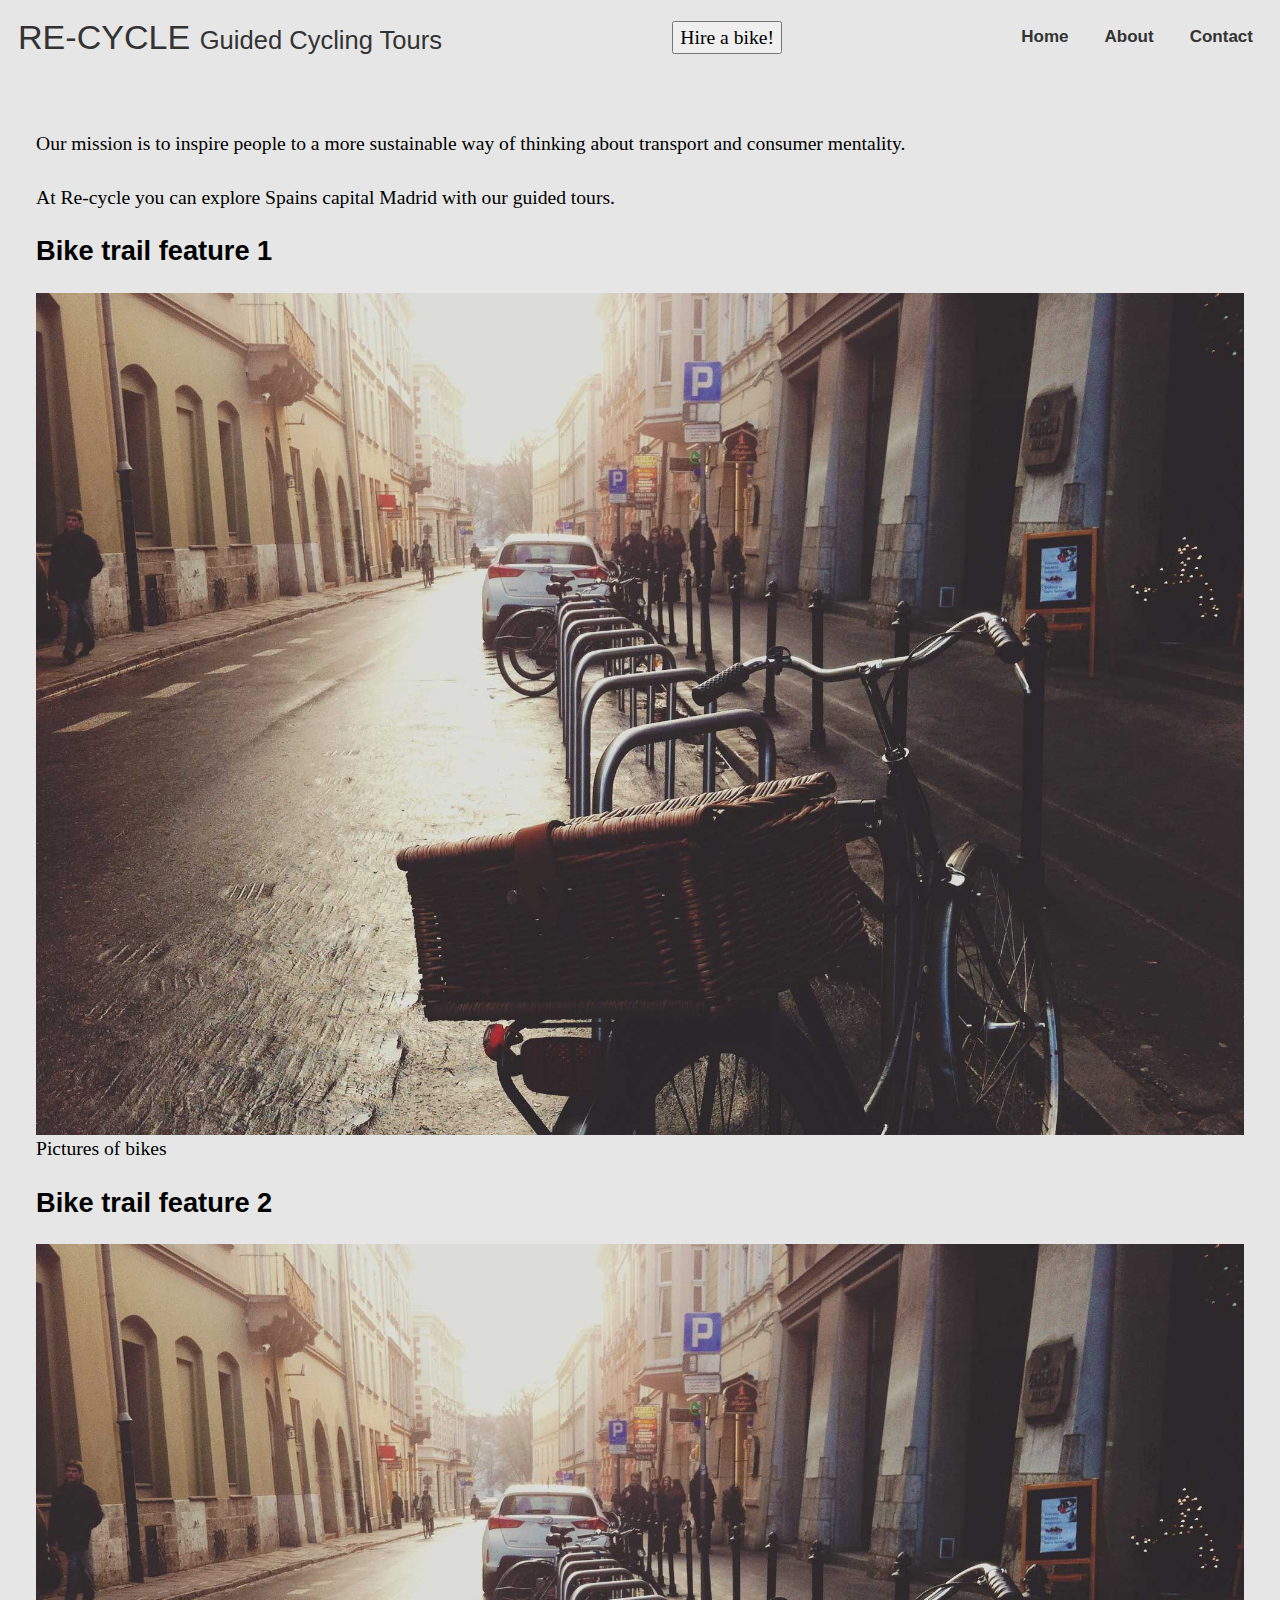
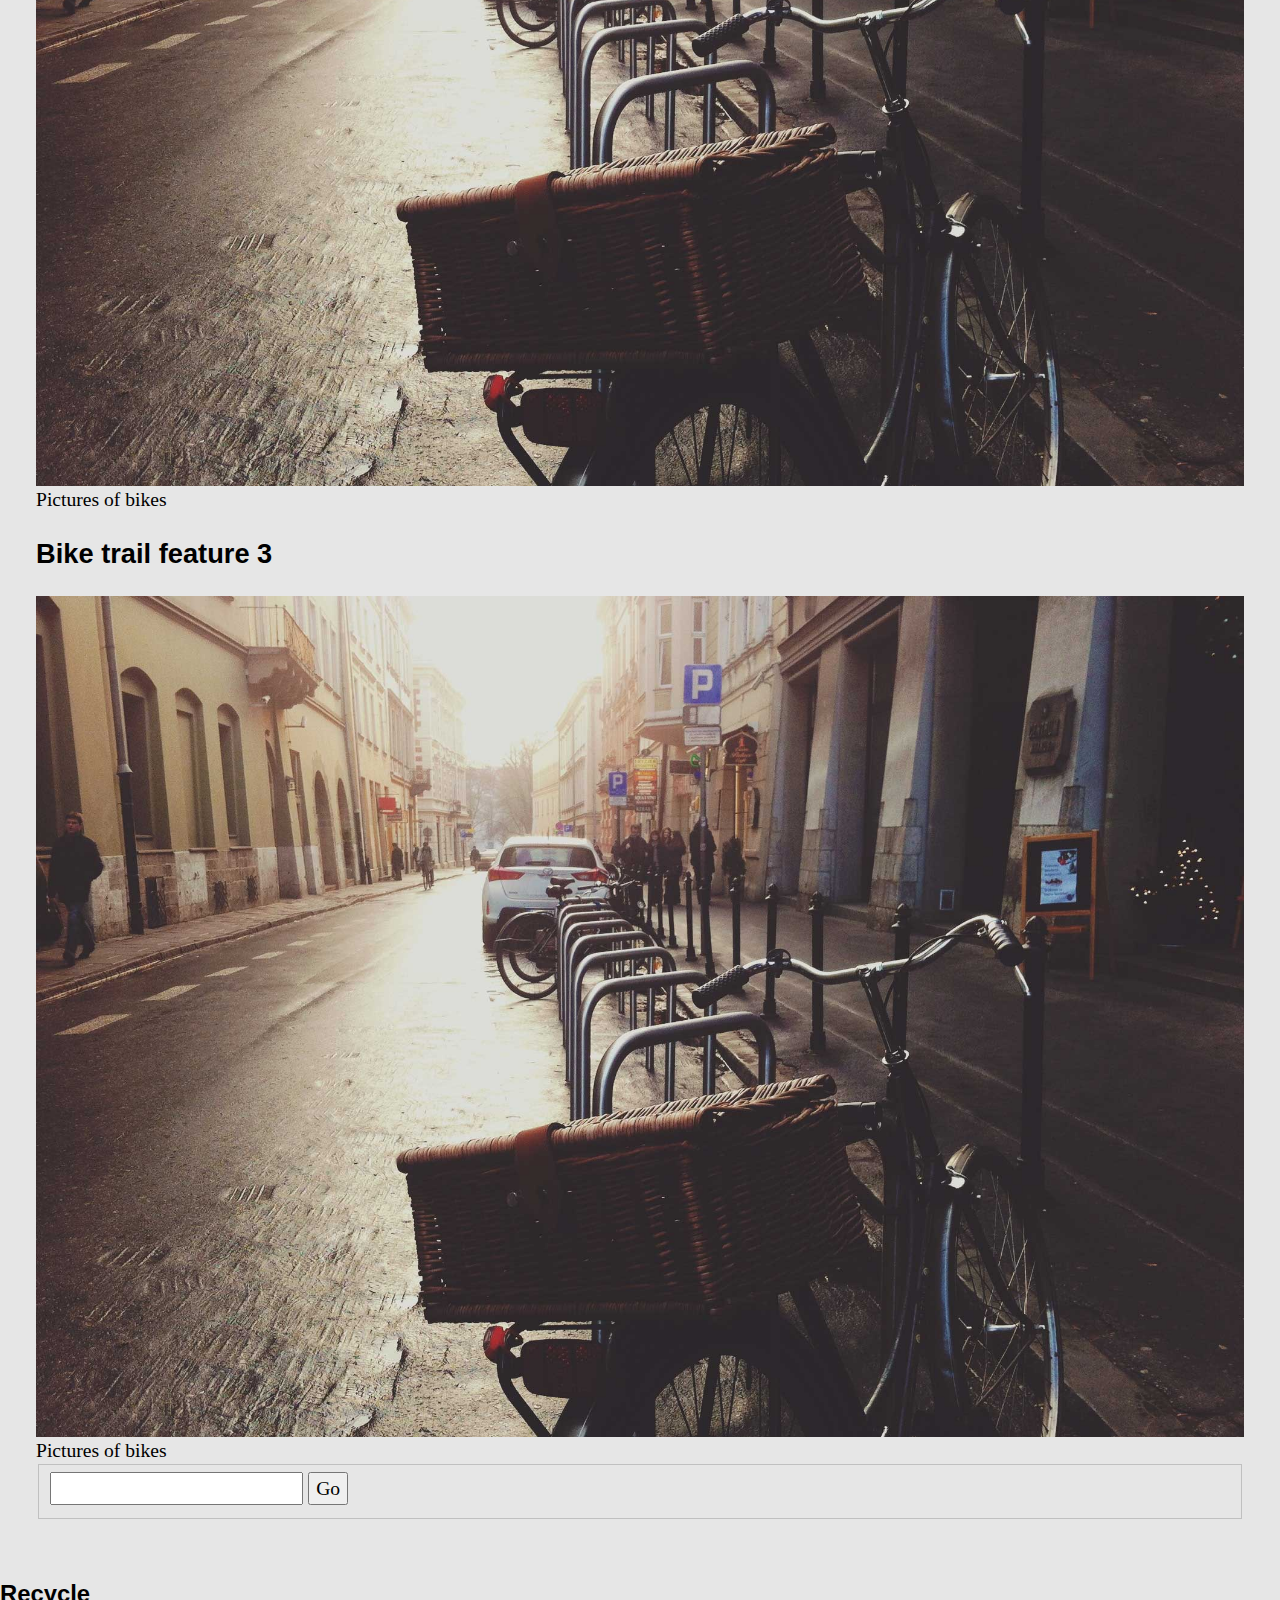
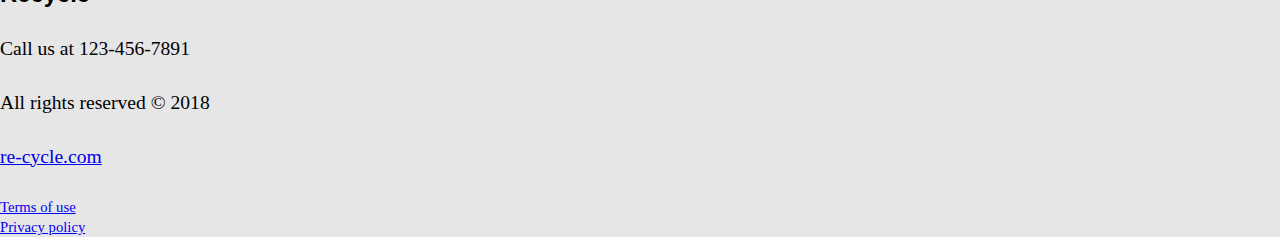
<file: index.html>
<!DOCTYPE html>
<html lang="en-US">

<head>
    <meta charset="UTF-8">
    <meta name="viewport" content="width=device-width, initial-scale=1">

    <title>Re-cycle</title>
    <meta name="description" content="Core starting template for responsive web design in the browser" />

    <!-- Stylesheets, inlcuding custom fonts, go here -->
    <link rel="stylesheet" href="style.css" type="text/css" media="all">

</head>

<body>
    <a class="skip-link screen-reader-text" href="#content">Skip to content</a>

    <header class="masthead" role="banner">
        <div class="site-branding">
            <h1 class="site-title"><a href="index.html">RE-CYCLE <small>Guided Cycling Tours</small></a></h1>   
        </div><!-- .site-title -->
        <div class="call-to-action">
            <button>Hire a bike!</button>
        </div>
        
        <nav id="site-navigation" class="main-navigation" role="navigation">
            <!-- Mobile menu toggle button -->
            <button class="menu-toggle" aria-controls="primary-menu" aria-expanded="false">Menu</button>
            <!-- Main Menu -->
            <div class="menu-main-menu-container">
                <ul id="primary-menu" class="nav-menu">
                    <li class="menu-item current-menu-item"><a href="index.html">Home</a></li>
                    <li class="menu-item current-menu-item"><a href="about.html">About</a></li>
                    <li class="menu-item current-menu-item"><a href="contact.html">Contact</a></li>
                    <!--  <li class="menu-item menu-item-has-children"><a href="#">Item with sub-items</a>
                        <ul class="sub-menu">
                            <li class="menu-item"><a href="#">About</a></li>
                        </ul>
                    </li> -->
                    <!-- <li class="menu-item"><a target="_blank" href="#">External Link</a></li> -->
                </ul>
            </div>
        </nav>
    </header><!-- .masthead -->

    <div class="content">
        <main class="main-area">
            <article role="main">
                <header>
                    <p>Our mission is to inspire people to a more sustainable way of thinking about transport and
                        consumer mentality.</p>
                    <span>At Re-cycle you can explore Spains capital Madrid with our guided tours.</span>
                </header>
                <section id="content__why">
                    <header>
                        <h2>Bike trail feature 1</h2>
                    </header>
                    <figure>
                            <img src="/images/carousel-bike.jpg" alt="photo of bike" srcset="">
                            <caption>Pictures of bikes</caption>
                    </figure>
                </section>
                <section id="content__what">
                    <header>
                        <h2>Bike trail feature 2</h2>
                    </header>
                    <figure>
                            <img src="/images/carousel-bike.jpg" alt="photo of bike" srcset="">
                            <caption>Pictures of bikes</caption>
                    </figure>
                </section>
                <section id="content__how">
                    <header>
                        <h2>Bike trail feature 3</h2>
                    </header>
                    <figure>
                            <img src="/images/carousel-bike.jpg" alt="photo of bike" srcset="">
                            <caption>Pictures of bikes</caption>
                    </figure>
                </section>
            </article>

            <aside role="complementary">
                <form method="post" action="search.html" role="search">
                    <fieldset>
                        <input type="search" title="Search this site">
                        <button type="submit">Go</button> </fieldset>
                </form>
            </aside>

        </main><!-- .main-area -->
    </div><!-- .content -->

    <footer class="footer-area" role="contentinfo">
        <h3>Recycle</h3>
        <p>Call us at <span class="phone">123-456-7891</span></p>
        <p>All rights reserved &copy; 2018</p>
        <p><a href="#">re-cycle.com</a></p>
        <small>
            <li><a href="#">Terms of use</a></li>
            <li><a href="#">Privacy policy</a></li>
        </small>
    </footer>

    <!-- Scripts for accessible mobile-first navigation -->
    <script type="text/javascript" src="JS/libs/jquery-2.1.3.min.js"></script>
    <script type="text/javascript" src="JS/navigation.js"></script>
</body>

</html>
</file>
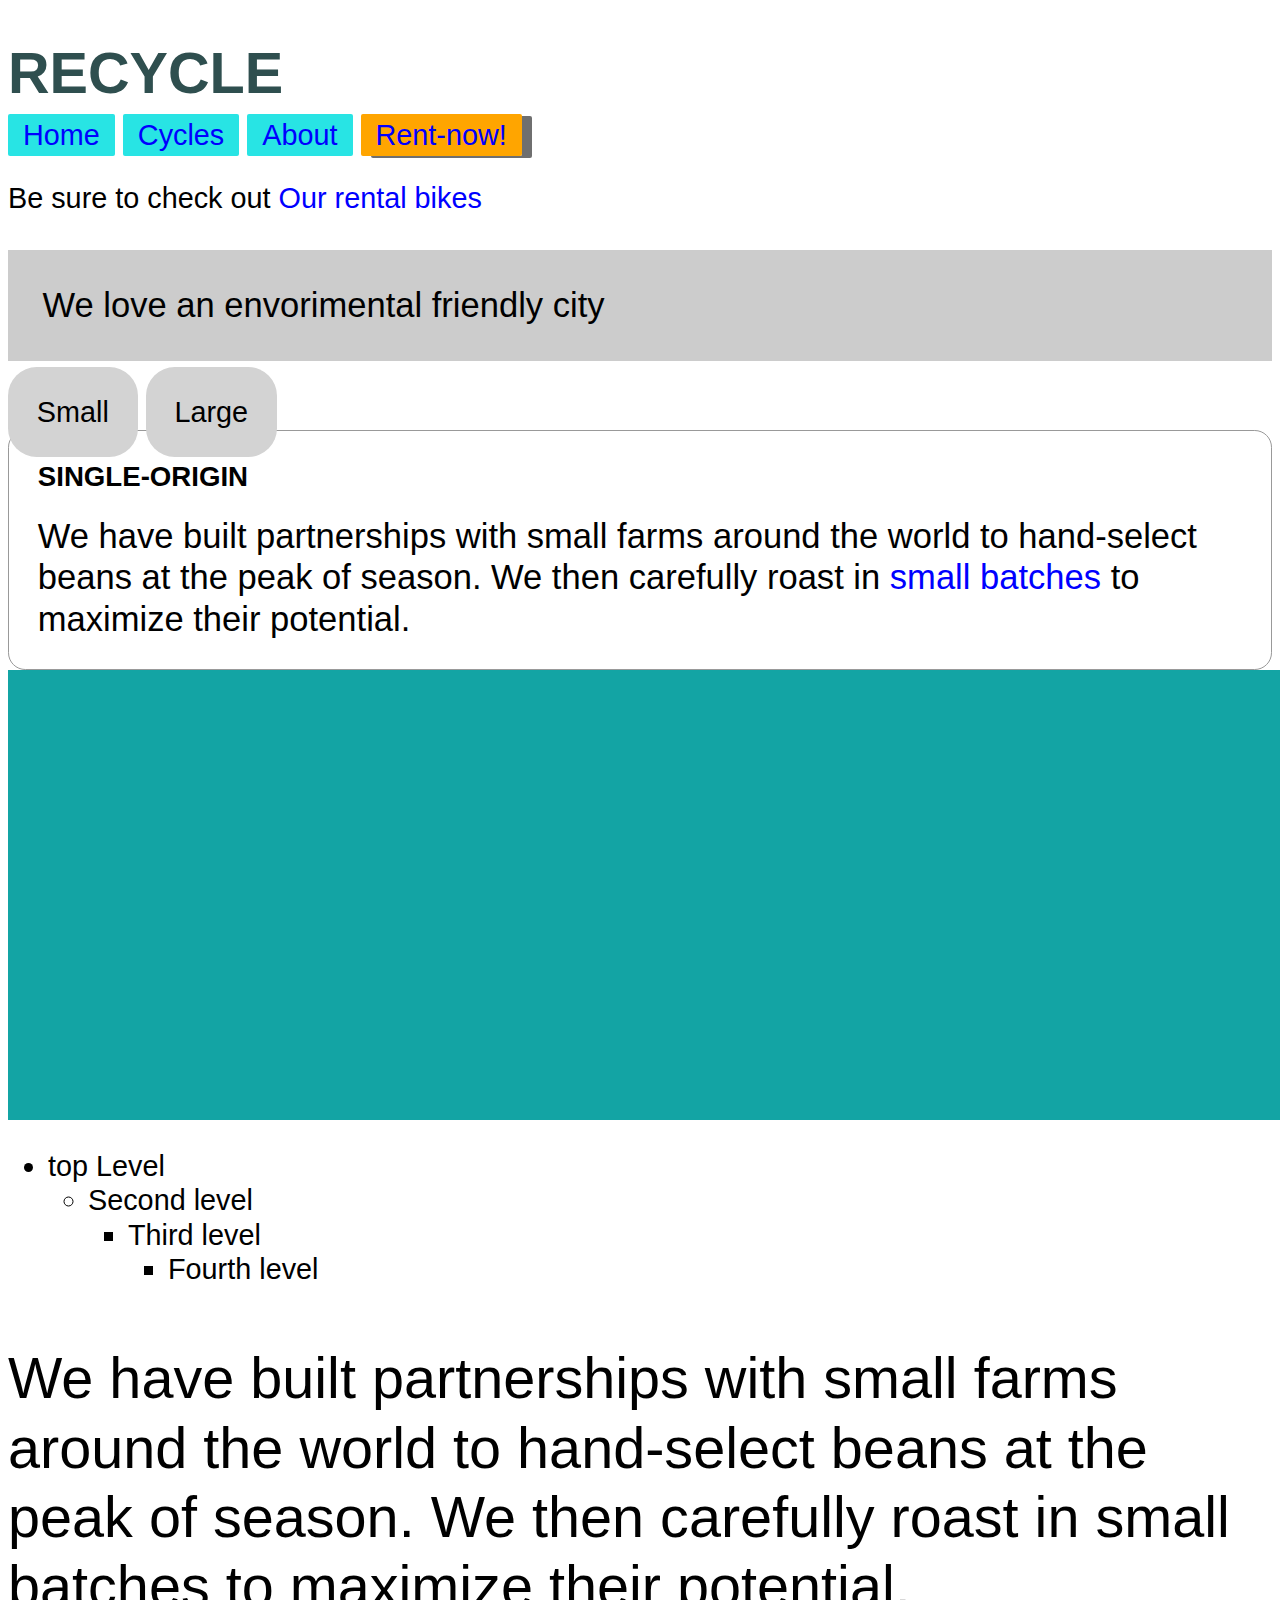
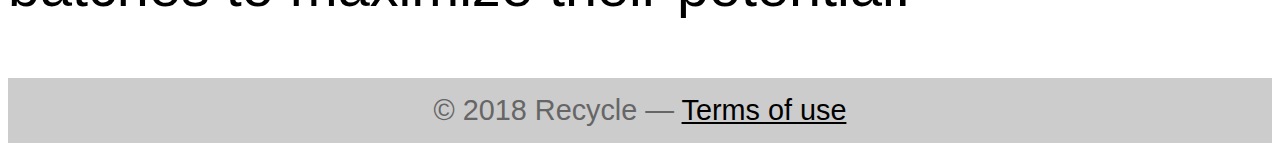
<file: test.html>
<!DOCTYPE html>
<html lang="en">

<head>
    <meta charset="UTF-8">
    <meta name="viewport" content="width=device-width, initial-scale=1.0">
    <meta http-equiv="X-UA-Compatible" content="ie=edge">
    <title>Document</title>
    <link rel="stylesheet" href="test.css">
</head>

<body>
    <header class="page-header">
        <h1 id="page-title" class="title">Recycle</h1>
        <nav>
            <ul id="main-nav" class="nav">

                <li><a href="#">Home</a></li>
                <li><a href="#">Cycles</a></li>
                <li><a href="#">About</a></li>
                <li><a href="#" class="featured">Rent-now!</a></li>
            </ul>
        </nav>
    </header>
    <main>
        <p>Be sure to check out
            <a href="#" class="featured">Our rental bikes</a>
        </p>
        <p class="slogan">We love an envorimental friendly city</p>
        <span class="box box-small">Small</span>
        <span class="box box-large">Large</span>

        <div class="panel large">
            <h2>Single-origin</h2>
            <div class="panel-body">
                We have built partnerships with small farms around the world to
                hand-select beans at the peak of season. We then carefully roast
                in <a href="/batch-size">small batches</a> to maximize their
                potential.
            </div>
        </div>
        <div class= "square"></div>
        <ul>
            <li>top Level
                <ul>
                    <li>Second level
                        <ul>
                            <li>Third level
                                <ul>
                                    <Li>Fourth level</Li>
                                </ul>
                            </li>
                        </ul>
                    </li>
                </ul>
            </li>
        </ul>
        <p class="about-us">
                We have built partnerships with small farms around the world to
                hand-select beans at the peak of season. We then carefully roast in
                small batches to maximize their potential.
        </p>
    </main>
</body>
<footer class="footer">
    &copy; 2018 Recycle &mdash;
    <a href="/terms-of-use">Terms of use</a>
</footer>

</html>
</file>
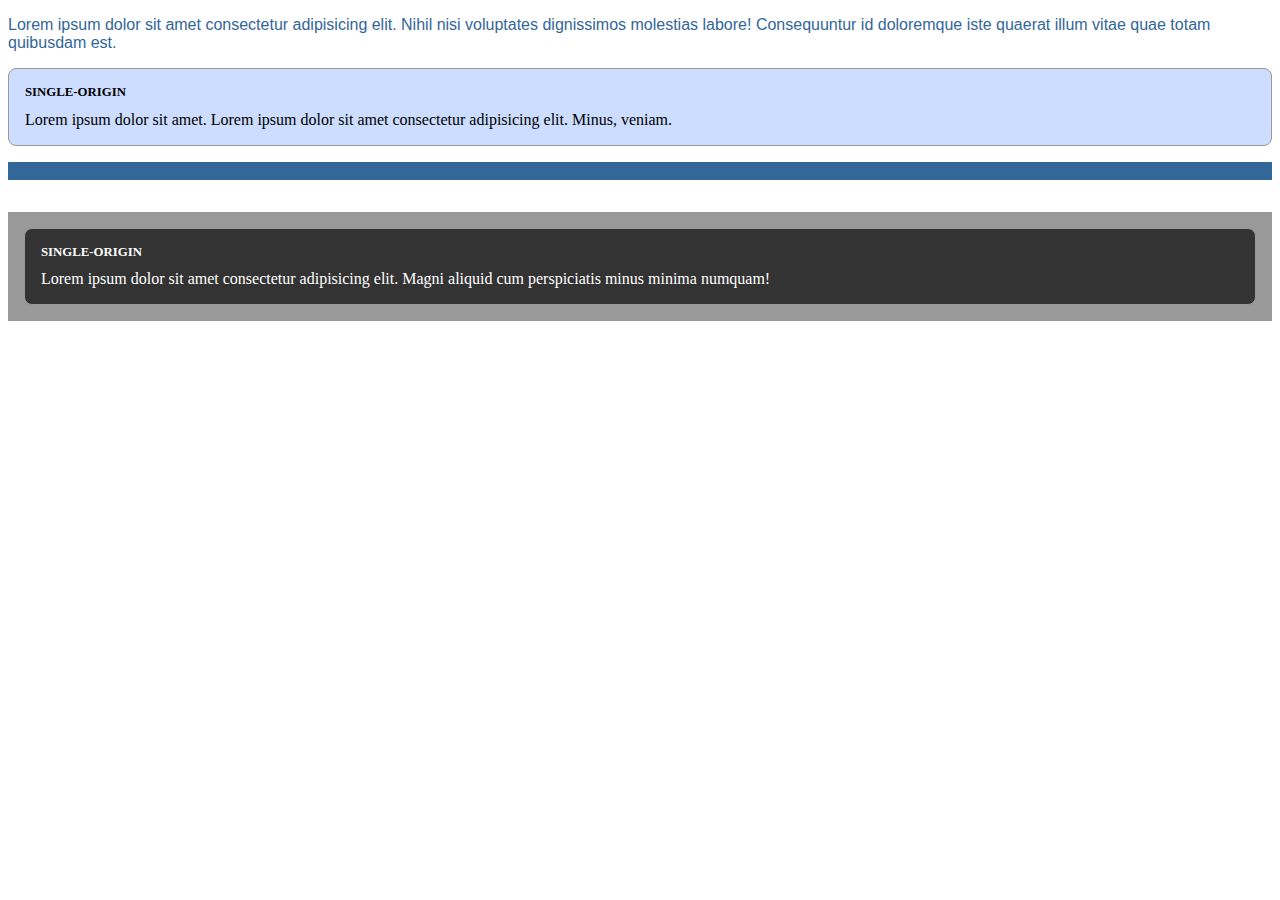
<file: test2.html>
<!DOCTYPE html>
<html lang="en">
<head>
    <meta charset="UTF-8">
    <meta name="viewport" content="width=device-width, initial-scale=1.0">
    <meta http-equiv="X-UA-Compatible" content="ie=edge">
    <title>Document</title>
    
    <style>
        :root {
            --main-font: Helvetica, Arial, sans-serif;
            --brand-color: #369;
            --main-bg: #fff;
            --main-color: #000;
            --second-color: #333;
        }
        p {
            font-family: var(--main-font);
            color: var(--brand-color);
        }

        .panel {
            font-size: 1rem;
            padding: 1em;
            border: 1px solid #999;
            border-radius: 0.5em;
            background-color: var(--main-bg);
            color: var(--main-color);
            
        }

        .panel > h2 {
            margin-top: 0;
            font-size: 0.8em;
            font-weight: bold;
            text-transform: uppercase;
        }

        .dark {
            margin-top: 2em;
            padding: 1em;
            background-color: #999;
            --main-bg: #333;
            --main-color: #fff;
        }

        .light {
            background-color: #369;
            
        }
    </style>
</head>
<script type="text/javascript">
    var rootElement = document.documentElement;
    var styles = getComputedStyle(rootElement);
    var mainColor = styles.getPropertyValue('--main-bg');
    console.log(String(mainColor).trim());
    rootElement.style.setProperty('--main-bg', '#cdf');
  </script>
<body>
    <p>Lorem ipsum dolor sit amet consectetur adipisicing elit. Nihil nisi voluptates dignissimos molestias labore! Consequuntur id doloremque iste quaerat illum vitae quae totam quibusdam est.</p>
    <div class="panel">
        <h2>Single-Origin</h2>
        <div class="body">
            Lorem ipsum dolor sit amet. Lorem ipsum dolor sit amet consectetur adipisicing elit. Minus, veniam.

        </div> 
    </div>
    <div class="light">
        <p>Lorem ipsum dolor sit amet, consectetur adipisicing elit. Iusto, perspiciatis.</p>
    </div>
    <aside class="dark">
        <div class="panel">
            <h2>Single-Origin</h2>
            <div class="body">
                Lorem ipsum dolor sit amet consectetur adipisicing elit. Magni aliquid cum perspiciatis minus minima numquam!
            </div>
        </div>
    </aside>
</body>
</html>
</file>
<file: test.css>
/* mobile first responsive typography */
:root {
    /* fluidly scale font size acording to viewport */
    font-size: calc(1em + 1vw);
}

/* @media (min-width: 800px) {
    :root {
        font-size: 0.875em;
    }
}

@media (min-width: 1200px) {
    :root {
        font-size: 1em;
    }
} */


body {
    font-family: sans-serif;
    line-height: 1.2;
}

.about-us {
    font-size: 2em;
}

h1 {
    color: #2f4f4f;
    margin-bottom: 10px;
    font-weight: bold;
    text-transform: uppercase;
}

.slogan {
    font-size: 1.2rem;
    padding: 1.2rem;
    background-color: #ccc;
}


ul {
    font-size: 1rem;
  }
  


.nav {
    margin-top: 10px;
    list-style: none;
    padding-left: 0;
}

.nav li {
    display: inline-block;
}

.nav a {
    color: white;
    background-color: #28e4e4;
    padding: 5px 15px;
    border-radius: 2px;
    text-decoration: none;
}

.nav .featured {
    background-color: orange;
    box-shadow: 10px 2px #6f6f6f;
}

a:link {
    color: blue;
    text-decoration: none;
}

a:visited {
    color: purple;
}

a:hover {
    text-decoration: none;
}

a:active {
    color: red;
}

.footer {
    color: #666;
    background-color: #ccc;
    padding: 15px 0;
    text-align: center;
}

.footer a {
    color: initial;
    text-decoration: underline;
}

/* layout */

.box {
    padding: 1em;
    border-radius: 1em;
    background-color: lightgray;
}

.box-small {
    font-size: 1rem;
}

.box-large {
    font-size: 1rem;
}

.panel {
    padding: 1rem;
    border-radius: 1em;
    border: 1px solid #999;
    border-radius: 0.5em;
}

.panel > h2 {
    margin-top: 0;
    font-size: 0.8em;
    font-weight: bold;
    text-transform: uppercase;
}

.panel.large {
    font-size: 1.2rem;
}

.panel.small {
    font-size: 0.8rem;
}

.square {
    width: 100vw;
    height: 50vh;
    background-color: #13a4a4;
}
</file>
<file: style.css>
@import url('CSS/reset.css');
@import url('CSS/accessibility.css');
@import url('CSS/layout.css');
@import url('CSS/typography.css');
@import url('CSS/masthead.css');
@import url('CSS/navigation.css');
@import url('CSS/images.css');
</file>
